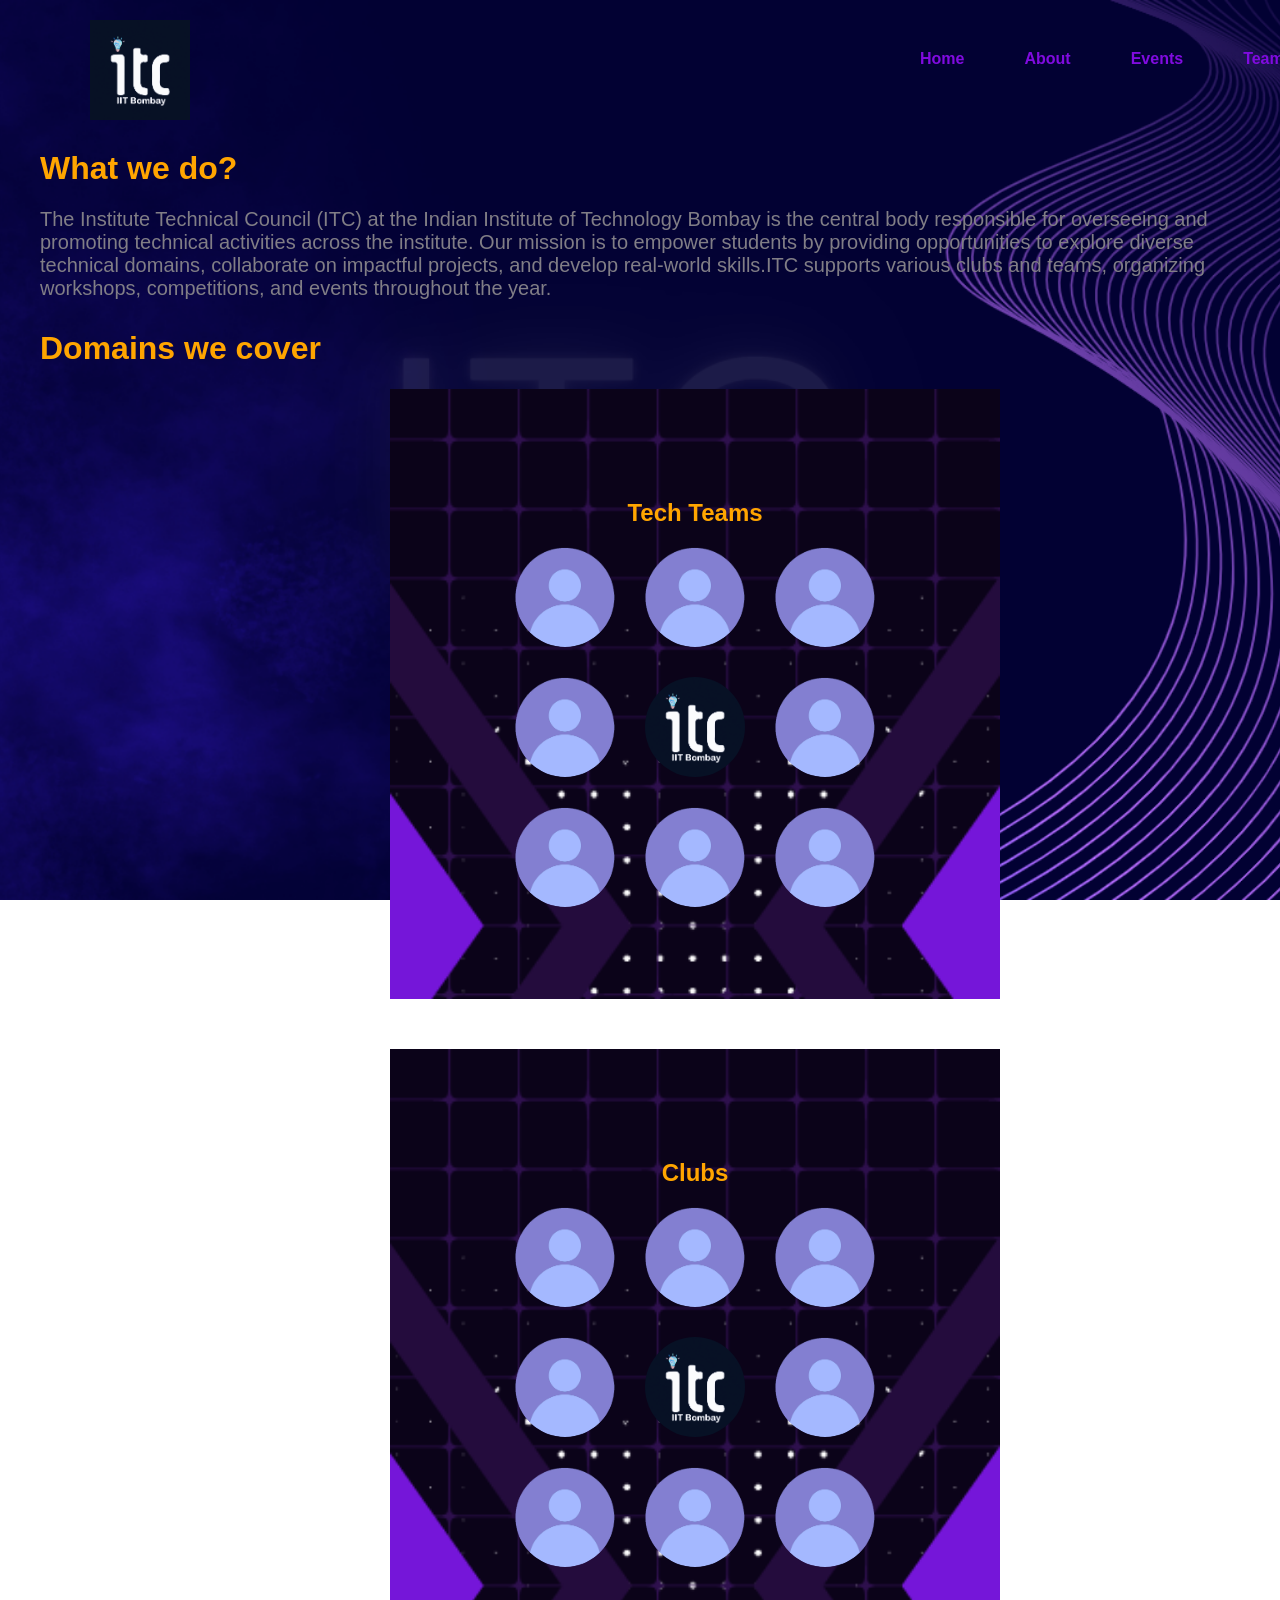
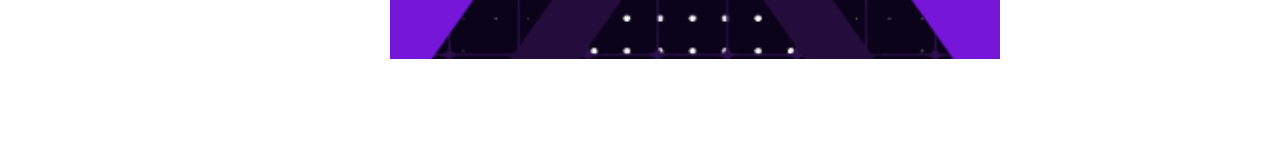
<file: about.html>
<!DOCTYPE html>
<html>
<head>
  <title>
    ITC
  </title>
  <link rel="stylesheet" href="style.css">
</head>
<body class="about">

  <nav>
    <img src="finallogo.png" alt="ITC Logo" class="logo">
    <a href="index.html">Home</a>
    <a href="about.html">About</a>
    <a href="events.html">Events</a>
    <a href="teamx.html">Team</a>
    <a href="contact.html">Contact</a>
  </nav>

  <h1>
    What we do?
  </h1>

  <p class="styled-about">
    The Institute Technical Council (ITC) at the Indian Institute of Technology Bombay is the central body responsible for overseeing and promoting technical activities across the institute.
    Our mission is to empower students by providing opportunities to explore diverse technical domains, collaborate on impactful projects, and develop real-world skills.ITC supports various clubs and teams, organizing workshops, competitions, and events throughout the year.
  </p>

  <h1>  
    Domains we cover
  </h1>



  <section class="team-circle">
  <h1>Tech Teams</h1>

  <div class="square-layout">

    <div class="member ">
      <img src="teammember.png">
    </div>

    <div class="member ">
      <img src="teammember.png">
    </div>

    <div class="member ">
      <img src="teammember.png">
    </div>

    <div class="member ">
      <img src="teammember.png">
    </div>

    <div class="member center">
      <p>ITC</p>
    </div>

    <div class="member ">
      <img src="teammember.png">
    </div>

    <div class="member ">
      <img src="teammember.png">
    </div>

    <div class="member ">
      <img src="teammember.png">
    </div>

    <div class="member ">
      <img src="teammember.png">
    </div>

    

    

  </div>
</section>

<section class="team-circle">
  <h1>Clubs</h1>

  <div class="square-layout">

    <div class="member ">
      <img src="teammember.png">
    </div>

    <div class="member ">
      <img src="teammember.png">
    </div>

    <div class="member ">
      <img src="teammember.png">
    </div>

    <div class="member ">
      <img src="teammember.png">
    </div>

    <div class="member center">
      <p>ITC</p>
    </div>

    <div class="member ">
      <img src="teammember.png">
    </div>

    <div class="member ">
      <img src="teammember.png">
    </div>

    <div class="member ">
      <img src="teammember.png">
    </div>

    <div class="member ">
      <img src="teammember.png">
    </div>

    

    

  </div>
</section>

</body>
</html>
</file>
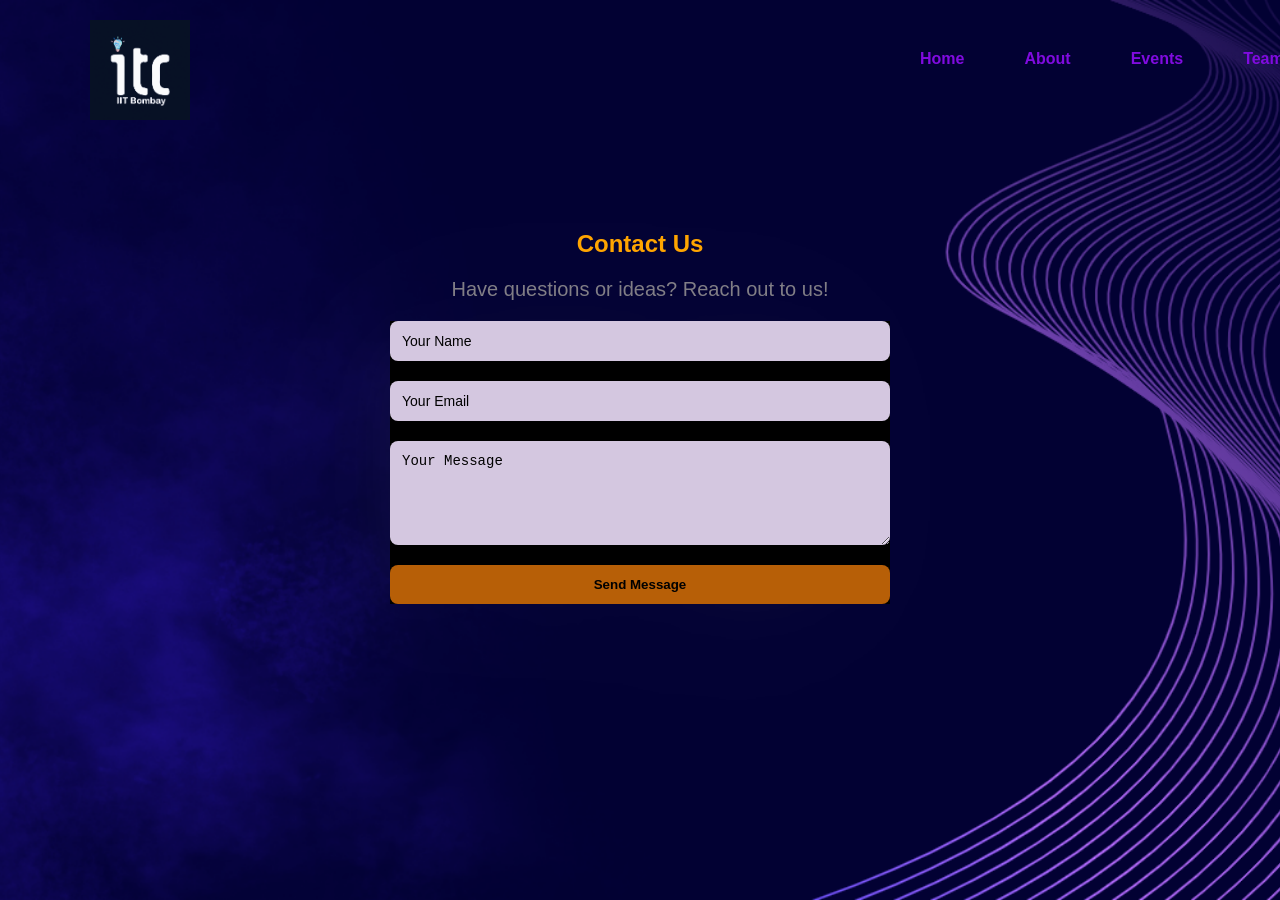
<file: contact.html>
<!DOCTYPE html>
<html>
<head>
  <title>
    ITC
  </title>
  <link rel="stylesheet" href="style.css">
</head>
<body class="about">

  <nav>
    <img src="finallogo.png" alt="ITC Logo" class="logo">
    <a href="index.html">Home</a>
    <a href="about.html">About</a>
    <a href="events.html">Events</a>
    <a href="teamx.html">Team</a>
    <a href="contact.html">Contact</a>
  </nav>

  

  

  <section class="contact-section">

  <h1 class="sty-con">Contact Us</h1>
  <p class="styled-contact">Have questions or ideas? Reach out to us!</p>

  <form class="contact-form">

    <input type="text" placeholder="Your Name" color="black" required>

    <input type="email" placeholder="Your Email" required>

    <textarea placeholder="Your Message" rows="5" required></textarea>

    <button type="submit">Send Message</button>

  </form>

</section>
<script>
document.querySelector(".contact-form").addEventListener("submit", function(e) {
  e.preventDefault();
  alert("Message sent successfully!");
});
</script>

</body>
</html>
</file>
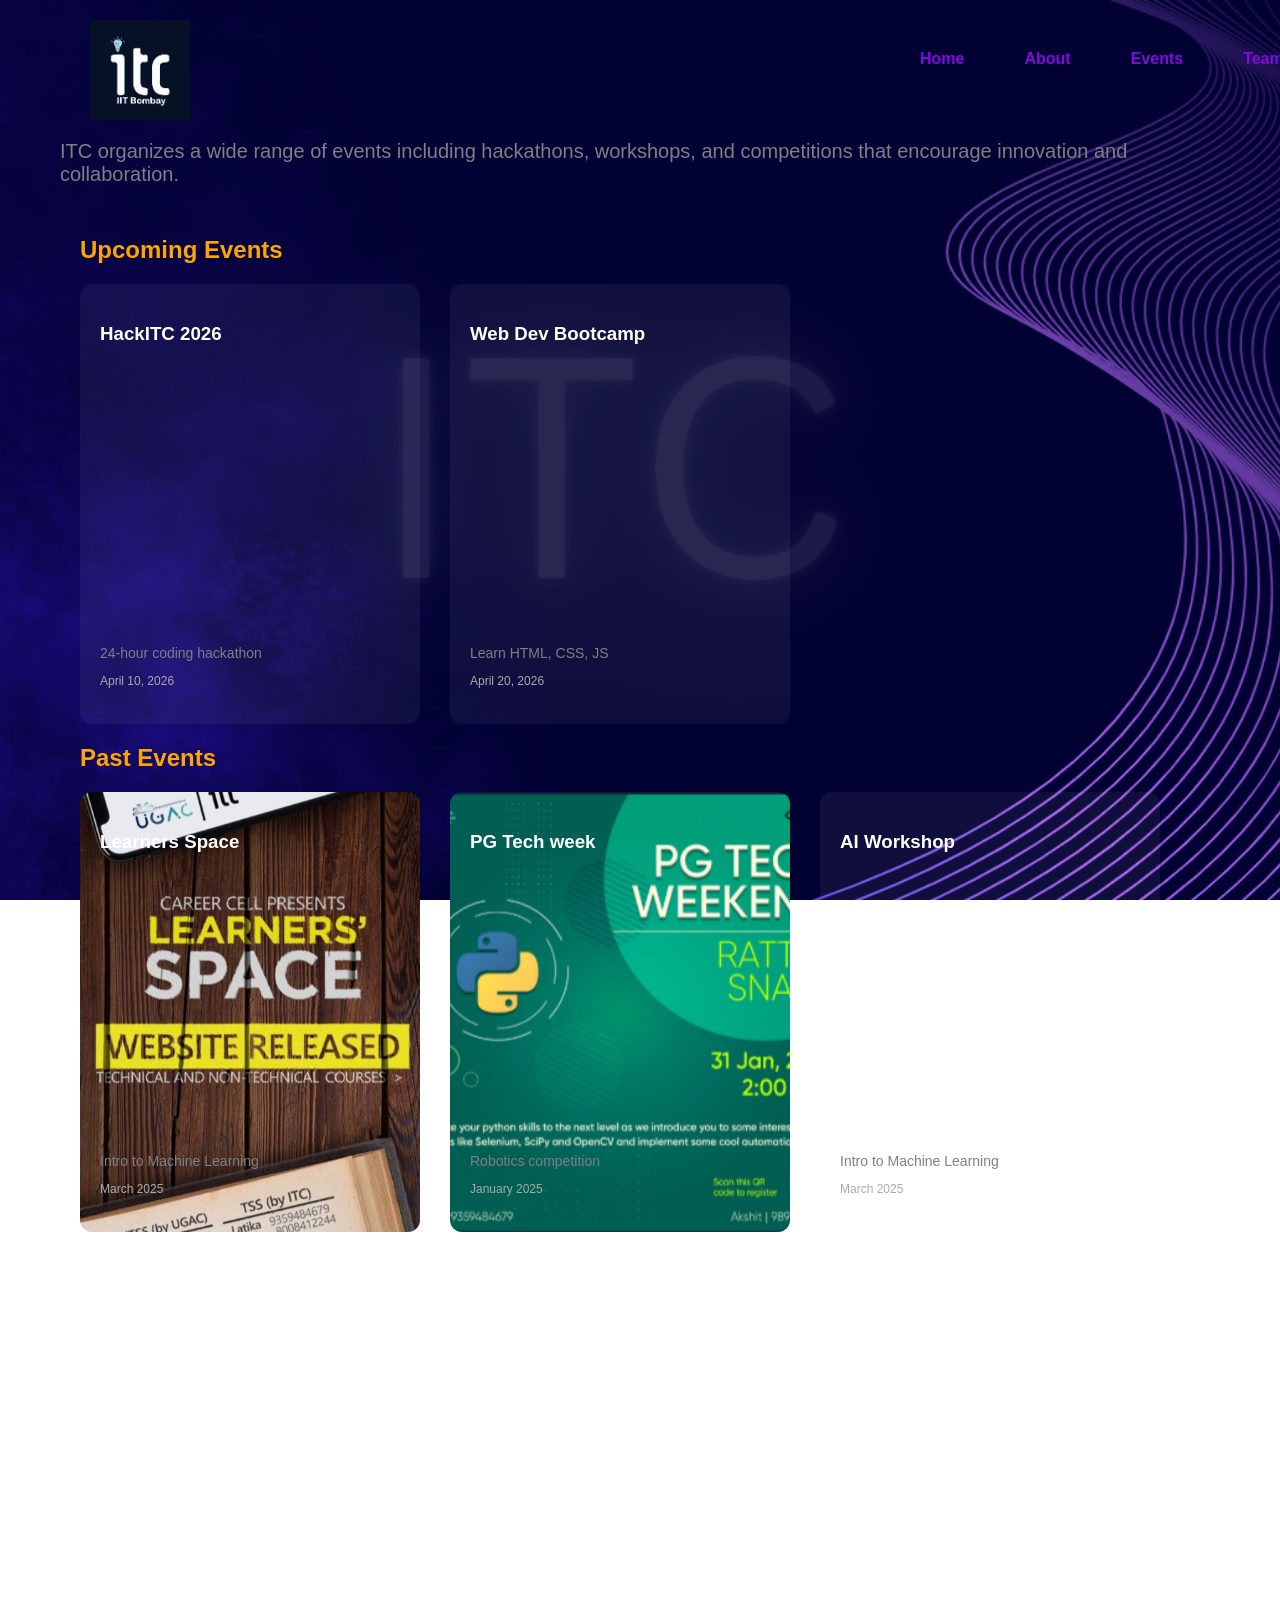
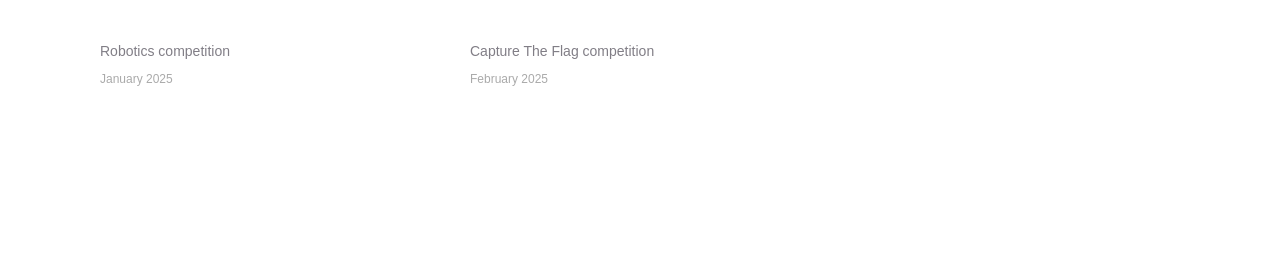
<file: events.html>
<!DOCTYPE html>
<html>
<head>
  <title>
    ITC
  </title>
  <link rel="stylesheet" href="style.css">
</head>
<body class="about">

  <nav>
    <img src="finallogo.png" alt="ITC Logo" class="logo">
    <a href="index.html">Home</a> 
    <a href="about.html">About</a>
    <a href="events.html">Events</a>
    <a href="teamx.html">Team</a>
    <a href="contact.html">Contact</a>
  </nav>

   <p class="styled-events">
  ITC organizes a wide range of events including hackathons, workshops, and competitions that encourage innovation and collaboration.
  </p>

  <section class="events-section">

  <h2>Upcoming Events</h2>

  <div class="events-container">
    <div class="event-card">
      <h3>HackITC 2026</h3>
      <p>24-hour coding hackathon</p>
      <span>April 10, 2026</span>
    </div>

    <div class="event-card">
      <h3>Web Dev Bootcamp</h3>
      <p>Learn HTML, CSS, JS</p>
      <span>April 20, 2026</span>
    </div>
  </div>

  <h2>Past Events</h2>

  <div class="events-container ">
    <div class="event-card special1">
      <h3>Learners Space</h3>
      <p>Intro to Machine Learning</p>
      <span>March 2025</span>
    </div>

    <div class="event-card special2">
      <h3>PG Tech week</h3>
      <p>Robotics competition</p>
      <span>January 2025</span>
    </div>
    <div class="event-card">
      <h3>AI Workshop</h3>
      <p>Intro to Machine Learning</p>
      <span>March 2025</span>
    </div>
    </div>

  <div class="events-container">
    

    <div class="event-card">
      <h3>RoboFest</h3>
      <p>Robotics competition</p>
      <span>January 2025</span>
    </div>

    <div class="event-card">
      <h3>Cybersecurity Challenge</h3>
      <p>Capture The Flag competition</p>
      <span>February 2025</span>
    </div>

  </div>
   

</section>

 


</body>
</html>
</file>
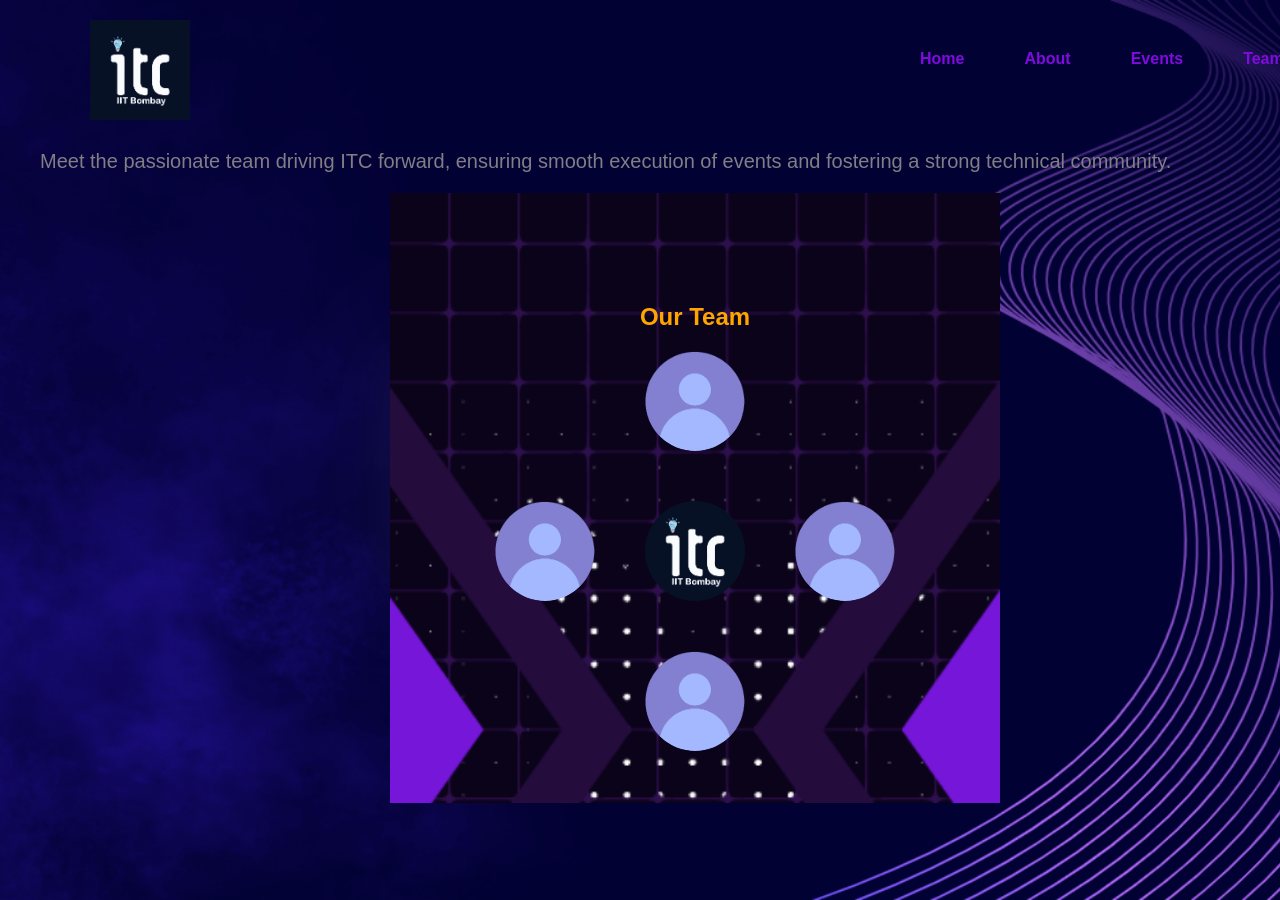
<file: teamx.html>
<!DOCTYPE html>
<html>
<head>
  <title>
    ITC
  </title>
  <link rel="stylesheet" href="style.css">
</head>
<body class="about">

  <nav>
    <img src="finallogo.png" alt="ITC Logo" class="logo">
    <a href="index.html">Home</a>
    <a href="about.html">About</a>
    <a href="events.html">Events</a>
    <a href="teamx.html">Team</a>
    <a href="contact.html">Contact</a>
  </nav>

  <h1>
  </h1>

  <p class="styled-team">
  Meet the passionate team driving ITC forward, ensuring smooth execution of events and fostering a strong technical community.
  </p>

   <section class="team-circle">
  <h1>Our Team</h1>

  <div class="circle2-container">

    <div class="members m1">
      <img src="teammember.png">
      <p>John Doe</p>
    </div>

    <div class="members m2">
      <img src="teammember.png">
    </div>

    <div class="members m3">
      <img src="teammember.png">
    </div>

    <div class="members m4">
      <img src="teammember.png">
    </div>

    

    <div class="members centeer">
      <p>ITC</p>
    </div>

  </div>
</section>

</body>
</html>
</file>
<file: style.css>
body{
    background-attachment: fixed;
    background-image:url(finalbg.png);
    background-size: cover;
    background-repeat: no-repeat;
    background-position: center;
    font-family:  sans-serif;
    margin: 0;
    padding: 40px;

  nav{
    margin-top:-20px;
    background-color: #122371;
    padding:0;
    height:auto;
    align-items: flex-start;
    /* To keep the logo and links on the same line */
    display: flex;
    align-items: flex-start;
    padding: 0 0 0 50px; 
    background-color: #0e186500;
  }
  nav a{
    color: rgb(128, 11, 224);
    text-decoration: none;
    margin: 30px;
    font-weight: bold;
  }
  nav a:hover{
    color: #fff;
    text-decoration: underline;
    text-shadow: 0px 0px 5px #fff;
  }
  h1{
    margin-top:30px;
    color:orange;
  }
  h2{
    margin-top:-30px;
    color:orange;
  }
  h1.sty-con{
    margin-top:30px;
    color:orange;
  }
  
  p{
    color:rgb(129, 126, 134);
    font-size:20px;
    margin-top:500px;
  }
  p.styled1{
    margin-top:500px;
    color:rgb(129, 126, 134);
  }
  p.styled-about{
    margin-top:20px;
  }
  p.styled-events{
    margin-top:20px;
    padding-left:20px;
  }
  p.styled-team{
    margin-top:20px;
  }
  p.styled-contact{
    margin-top:20px;
  }
  .logo {
    height: 100px;    /* Sets a consistent height */
    width: auto;
         /* Keeps the image from stretching */
    margin-right: 700px; 
    vertical-align: text-top  ; /* Aligns it nicely with your text links */
  }
  .logo:hover {
    transform: scale(1.3); /* Slightly enlarges the logo on hover */
    transition: transform 0.3s ease; /* Smooth transition for the hover effect */
  }
  .team-circle {
  background: url("new1.png");
  background-size: cover;
  padding: 80px;
  margin-left:350px;
  text-align: center;
  color: white;
  height:450px;
  width:450px; 
  margin-bottom:50px;
}

/* Circle layout container */
.square-layout{
  display:grid;
  grid-template-columns: repeat(3, 100px);
  grid-template-rows: repeat(3, 100px);
  gap: 30px;
  justify-content: center;
  align-items: center;
  margin: auto;
  margin-bottom:60px;
}


/* Common member style */
.member {
  
  width: 100px;
  height: 100px;
  border-radius: 50%;
  overflow: hidden;
  transition: 0.3s;
  cursor: pointer;
}

.member img {
  width: 100%;
  height: 100%;
  object-fit: cover;
}


/* CENTER circle */
.center {
  top: 150px;
  left: 150px;
  background-image:url(finallogo.png);
  background-size: cover;
  display: flex;
  align-items: center;
  justify-content: center;
  font-weight: bold;
}

/* Position around circle */

/* Hover POP effect */
.member:hover {
  transform: scale(1.2);
  z-index: 10;
}

.circle2-container {
  position: relative;
  width: 400px;
  height: 400px;
  margin: auto;
}
.m1 { top: 0; left: 150px; }
.m2 { top: 150px; left: 300px; }
.m3 { top: 300px; left: 150px; }
.m4 { top: 150px; left: 0; }

}
.members {
  position:absolute;
  width: 100px;
  height: 100px;
  border-radius: 50%;
  overflow: hidden;
  transition: 0.3s;
  cursor: pointer;
}

.members img {
  width: 100%;
  height: 100%;
  object-fit: cover;
}
.centeer {
  top: 150px;
  left: 150px;
  background-image:url(finallogo.png);
  background-size: cover;
  display: flex;
  align-items: center;
  justify-content: center;
  font-weight: bold;
}
.members:hover {
  transform: scale(1.2);
  z-index: 10;
}

.contact-section {
  text-align: center;
  padding: 80px 20px;
  color: rgb(123, 36, 210);
}

.contact-form {
  max-width: 500px;
  margin: auto;
  display: flex;
  flex-direction: column;
  gap: 20px;
  background-color:black;
}

/* Inputs */
.contact-form input,
.contact-form textarea {
  padding: 12px;
  border: none;
  border-radius: 8px;
  outline: none;
  font-size: 14px;
  background-color: #d4c7e0;
}

/* Button */
.contact-form button {
  padding: 12px;
  background: rgba(219, 114, 9, 0.838);
  color: black;
  border: none;
  border-radius: 8px;
  cursor: pointer;
  font-weight: bold;
  transition: 0.3s;
}

.contact-form button:hover {
  background: #7a0a96;
}
input::placeholder {
  color: black;
  opacity: 1; /* Ensures the placeholder text is fully visible */
}
textarea::placeholder {
  color: black;
  opacity: 1; /* Ensures the placeholder text is fully visible */
}
.events-section {
  padding: 60px 40px;
  color: white;
}

.events-section h2 {
  margin-bottom: 20px;
  color: orange;
}

/* grid layout */
.events-container {
  display: flex;
  gap: 30px;
  margin-bottom: 50px;
}

/* event cards */
.event-card {
  background: rgba(255, 255, 255, 0.05);
  padding: 20px;
  border-radius: 12px;
  width: 300px;
  height:400px;
  transition: 0.3s;
  cursor: pointer;
}

/* hover effect (POP 🔥) */
.event-card:hover {
  transform: translateY(-10px) scale(1.03);
  box-shadow: 0 10px 25px rgba(0,0,0,0.5);
}

/* text styles */
.event-card h3 {
  margin-bottom: 10px;
}

.event-card p {
  font-size: 14px;
  margin-bottom: 10px;
  margin-top:300px;
}

.event-card span {
  font-size: 12px;
  color: #aaa;
}
.special1{
  background-image:url(learnerspace.png);
    background-size: cover;
    background-repeat: no-repeat;
    background-position: center;
  }
  .special2{
  background-image:url(pgteckweek.png);
    background-size: cover;
    background-repeat: no-repeat;
    background-position: center;
  }
.about{
    background-image:url(backgroundimg3.jpg);
    background-size: cover;
    background-repeat: no-repeat;
    background-position: center;
    background-attachment: fixed;
}
</file>
